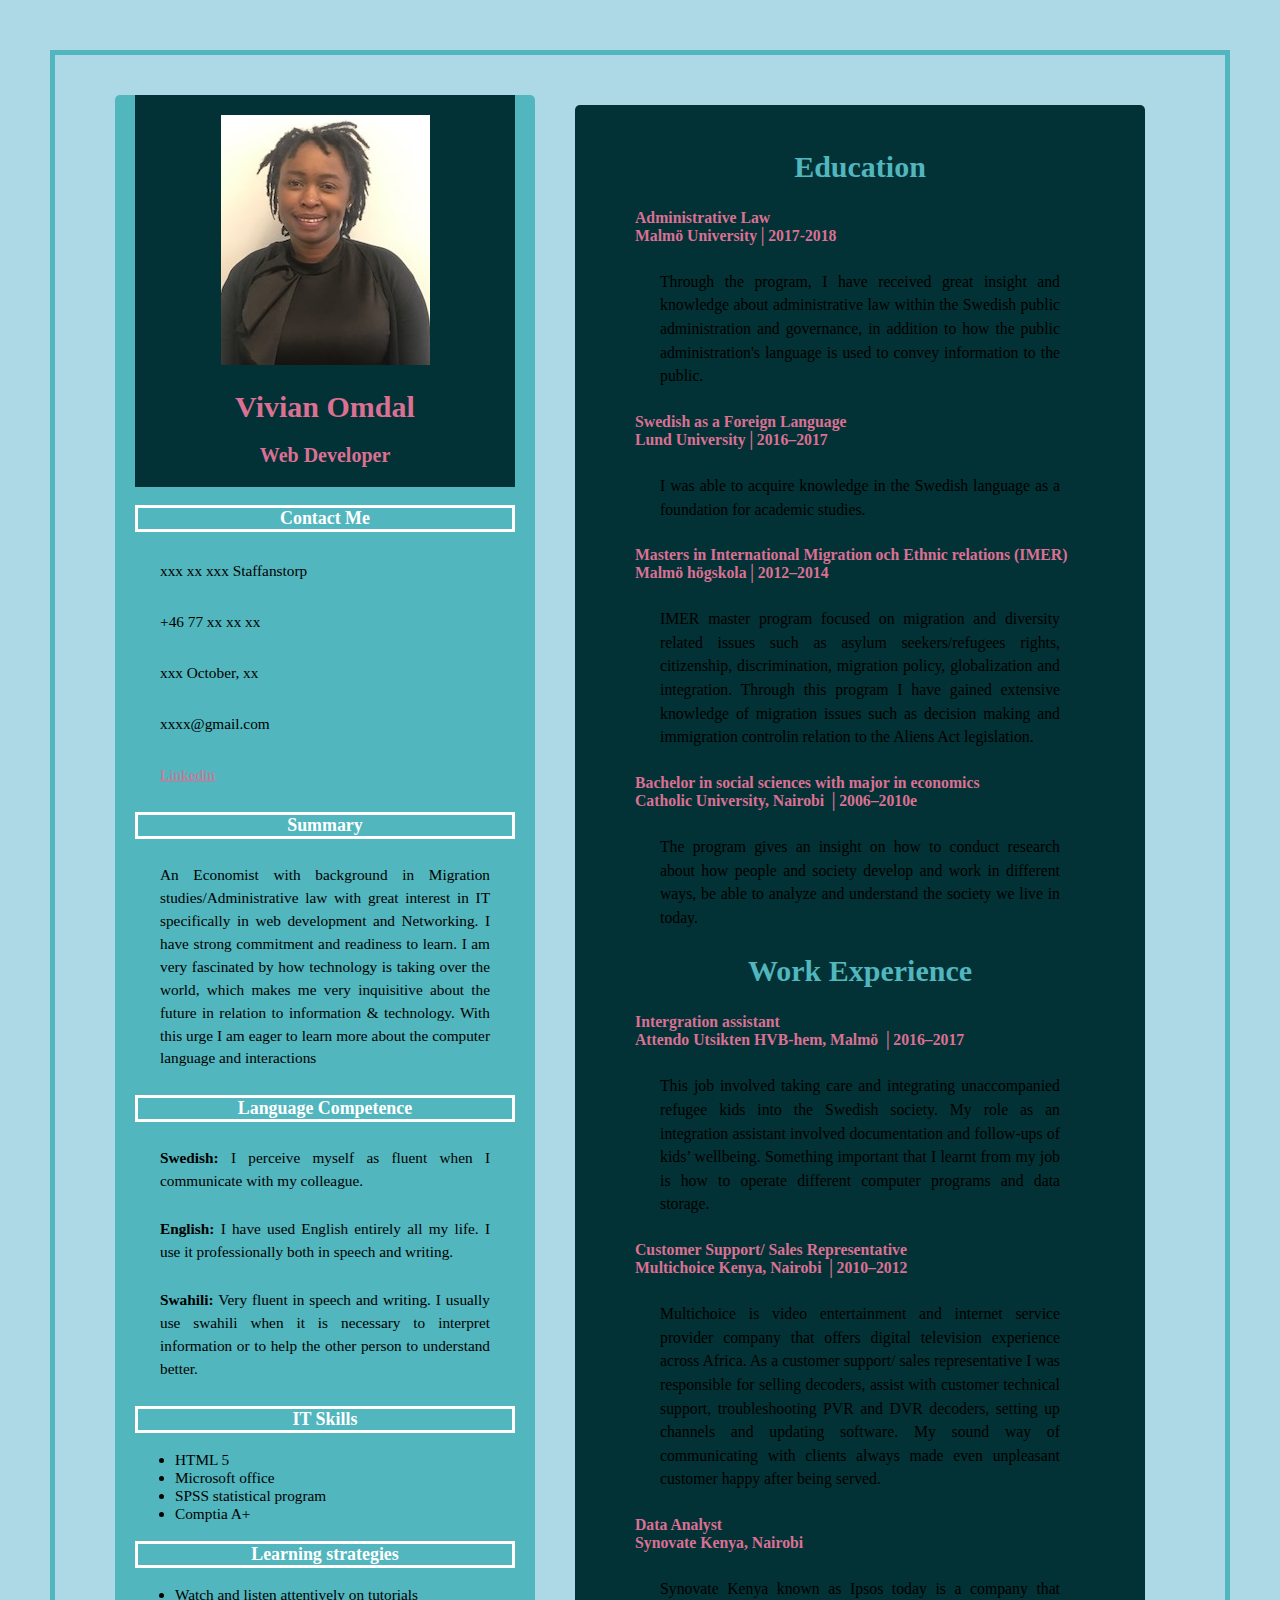
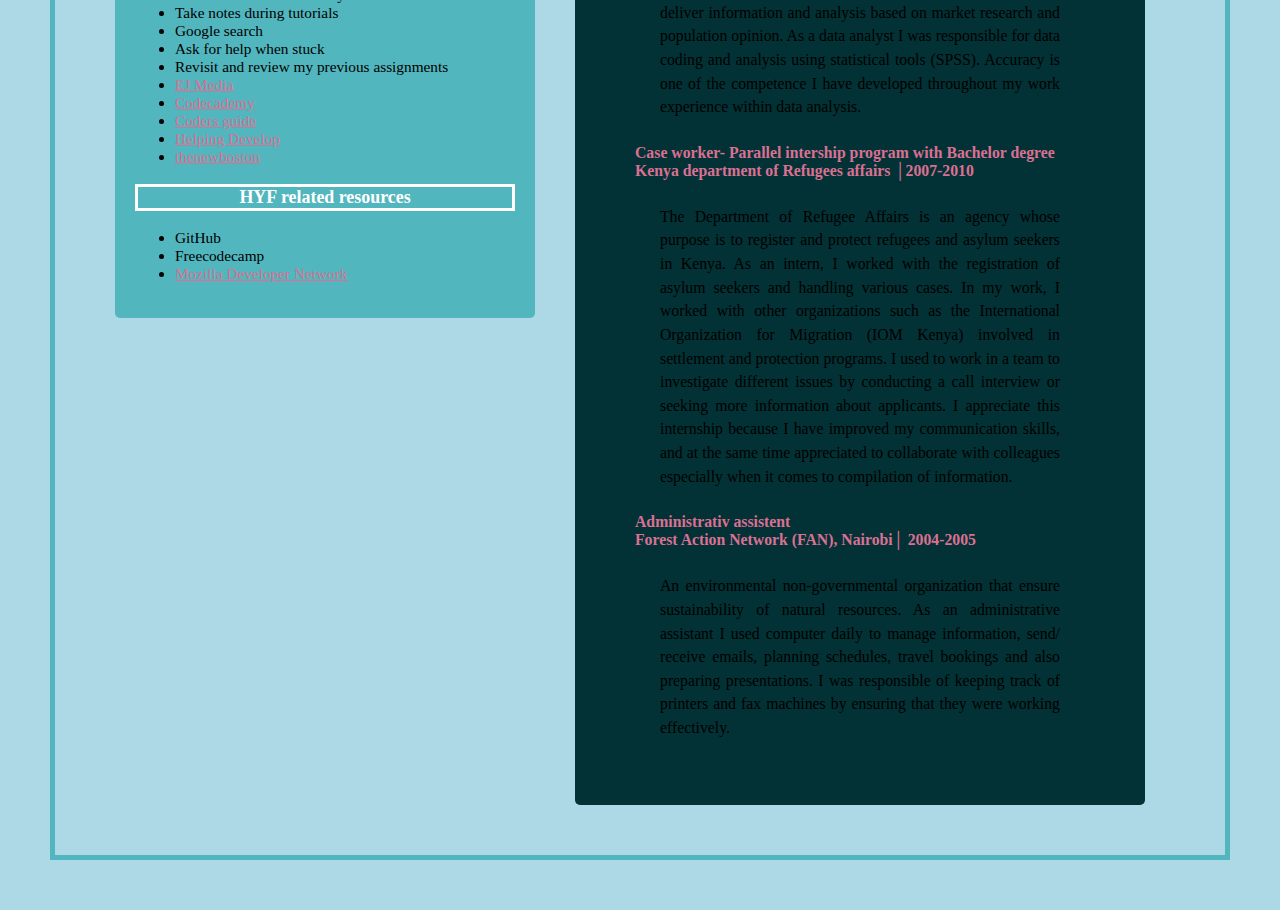
<file: week1/index.html>
<!doctype html>
<html>
<head>
    <title>Resume</title>
<link href="style.css" rel="stylesheet"/>
<link href="http://code.ionicframework.com/ionicons/2.0.1/css/ionicons.min.css" rel="stylesheet"/>
</head>
<body>
    <div class="sideleft">  
<header>
        <img src="vivian.JPG" width="209" height="250" alt="my pic"/>
    <h1>Vivian Omdal</h1>
    <h4>Web Developer</h4>
</header> 
<section id="Contacts">
    <h3 class="block" >Contact Me</h3>
        <p><i class="ion-ios-home" style="font-size:24px;"></i>  xxx xx xxx Staffanstorp</p>
        <p> <i class="ion-ios-telephone" style="font-size:24px;"></i>  +46 77 xx xx xx</p>
        <p><i class="ion-calendar" style="font-size:24px;"></i> xxx October, xx</p>
        <p> <i class="ion-email"style="font-size:24px;"></i> xxxx@gmail.com </p>
        <p><i class="ion-social-linkedin"style="font-size:24px;"></i><a href="https://www.linkedin.com/in/vivian-lala-omdal-7a4a8328/" target="_blank">  Linkedin</a> </p>
</section>
            <h3>Summary</h3>
        <p>An Economist with background in Migration studies/Administrative law with great
             interest in IT specifically in web development and Networking. I have strong commitment
              and readiness to learn. I am very fascinated by how technology is taking over the world,
               which makes me very inquisitive about the future in relation to information & technology.
                With this urge I am eager to learn more about the computer language and interactions </p>
    <h3 class="block" >Language Competence</h3>
        <p><b>Swedish:</b> I perceive myself as fluent when I communicate with my colleague. </p>
        <p><b>English:</b> I have used English entirely all my life. I use it professionally both in speech and writing.</p>
        <p><b>Swahili:</b> Very fluent in speech and writing. I usually use swahili when it is
             necessary to interpret information or to help the other person to understand better. </p>
    <h3>IT Skills</h3>
        <ul>
            <li>HTML 5</li>
            <li>Microsoft office</li>
            <li>SPSS statistical program</li>
            <li>Comptia A+</li>
        </ul>
    
    <h3 >Learning strategies</h3>
            <ul>
                <li>Watch and listen attentively on tutorials</li>
                <li>Take notes during tutorials</li>
                <li>Google search</li>
                <li>Ask for help when stuck</li>
                <li>Revisit and review my previous assignments</li>
                <li> <a href="https://www.youtube.com/channel/UC-JQzTHQrVA8j-tamvy66fw" target="_blank">EJ Media</a></li>
                <li><a href="https://www.codecademy.com/" target="_blank">Codecademy</a></li>
                <li><a href="https://www.youtube.com/user/CodersGuide" target="_blank">Coders guide</a></li>
                <li><a href="https://www.youtube.com/user/TheHelpingDevelop" target="_blank">Helping Develop</a></li>
                <li><a href="https://www.youtube.com/playlist?list=PL081AC329706B2953" target="_blank">thenewboston</a></li>
            </ul>
    <h3>HYF related resources</h3>
            <ul>
                <li>GitHub</li>
                <li> Freecodecamp </li>
                <li><a href="https://developer.mozilla.org/en-US/docs/Learn/HTML" target"_blank"> Mozilla Developer Network </a></li>   
            </ul>   
    </div>   
        <div class="main-content">
<section id="Education" >
    <h2>Education</h2>
    <h4>Administrative Law </h4>
    <h4>Malmö University│2017-2018</h4>
        <p>  Through the program, I have received great insight and knowledge about administrative law
             within the Swedish public administration and governance, in addition to how the public administration's 
             language is used to convey information to the public.</p>
    <h4>Swedish as a Foreign Language  </h4>
    <h4>Lund University│2016–2017</h4>
        <p>I was able to acquire knowledge in the Swedish language as a foundation for academic studies.</p>
    <h4>Masters in International Migration och Ethnic relations (IMER) </h4>
    <h4>Malmö högskola│2012–2014</h4>
        <p>IMER master program focused on migration and diversity
             related issues such as asylum seekers/refugees rights, citizenship, discrimination, migration policy, 
             globalization and integration. Through this program I have gained extensive knowledge
              of migration issues such as decision making and immigration controlin relation to the Aliens Act legislation.</p>
    <h4>Bachelor in social sciences with major in economics </h4>
    <h4>Catholic University, Nairobi │2006–2010e</h4>
        <p>The program gives an insight on how to conduct research about how people and society develop and
             work in different ways, be able to analyze and understand the society we live in today.</p>
<section id="Work Experiencet">  
    <h2>Work Experience</h2>
    <h4>Intergration assistant</h4>
    <h4>Attendo Utsikten HVB-hem, Malmö │2016–2017</h4>
        <p>This job involved taking care and integrating unaccompanied
            refugee kids into the Swedish society. My role as an integration
            assistant involved documentation and follow-ups of kids’ wellbeing.
            Something important that I learnt from my job is how to
            operate different computer programs and data storage.</p>
    <h4>Customer Support/ Sales Representative</h4>
    <h4>Multichoice Kenya, Nairobi │2010–2012 </h4>
        <p>Multichoice is video entertainment and internet service
            provider company that offers digital television experience
            across Africa. As a customer support/ sales representative I
            was responsible for selling decoders, assist with customer
            technical support, troubleshooting PVR and DVR decoders,
            setting up channels and updating software. My sound way of
            communicating with clients always made even unpleasant
            customer happy after being served. </p>
    <h4>Data  Analyst</h4>
    <h4>Synovate Kenya, Nairobi</h4>
        <p>Synovate Kenya known as Ipsos today is a company that deliver
            information and analysis based on market research and
            population opinion. As a data analyst I was responsible for data
            coding and analysis using statistical tools (SPSS). Accuracy is
            one of the competence I have developed throughout my work
            experience within data analysis. </p>
    <h4>Case worker- Parallel intership program with Bachelor degree</h4>
    <h4>Kenya department of Refugees affairs │2007-2010 </h4>
        <p>The Department of Refugee Affairs is an agency whose purpose is to register and protect refugees and 
            asylum seekers in Kenya. As an intern, I worked with the registration of asylum seekers and handling
             various cases. In my work, I worked with other organizations such as the International Organization for 
             Migration (IOM Kenya) involved in settlement and protection programs. I used to work in a team to investigate
              different issues by conducting a call interview or seeking more information about applicants. I appreciate this 
              internship because I have improved my communication skills, and at the same time appreciated to collaborate with
               colleagues especially when it comes to compilation of information. </p>
    <h4>Administrativ assistent</h4>
    <h4>Forest Action Network (FAN), Nairobi│ 2004-2005</h4>
        <p>An environmental non-governmental organization that ensure
            sustainability of natural resources. As an administrative
            assistant I used computer daily to manage information, send/
            receive emails, planning schedules, travel bookings and also
            preparing presentations. I was responsible of keeping track of
            printers and fax machines by ensuring that they were working
            effectively.</p>
</section>
</div>
</body>
</head>
</html>
</file>
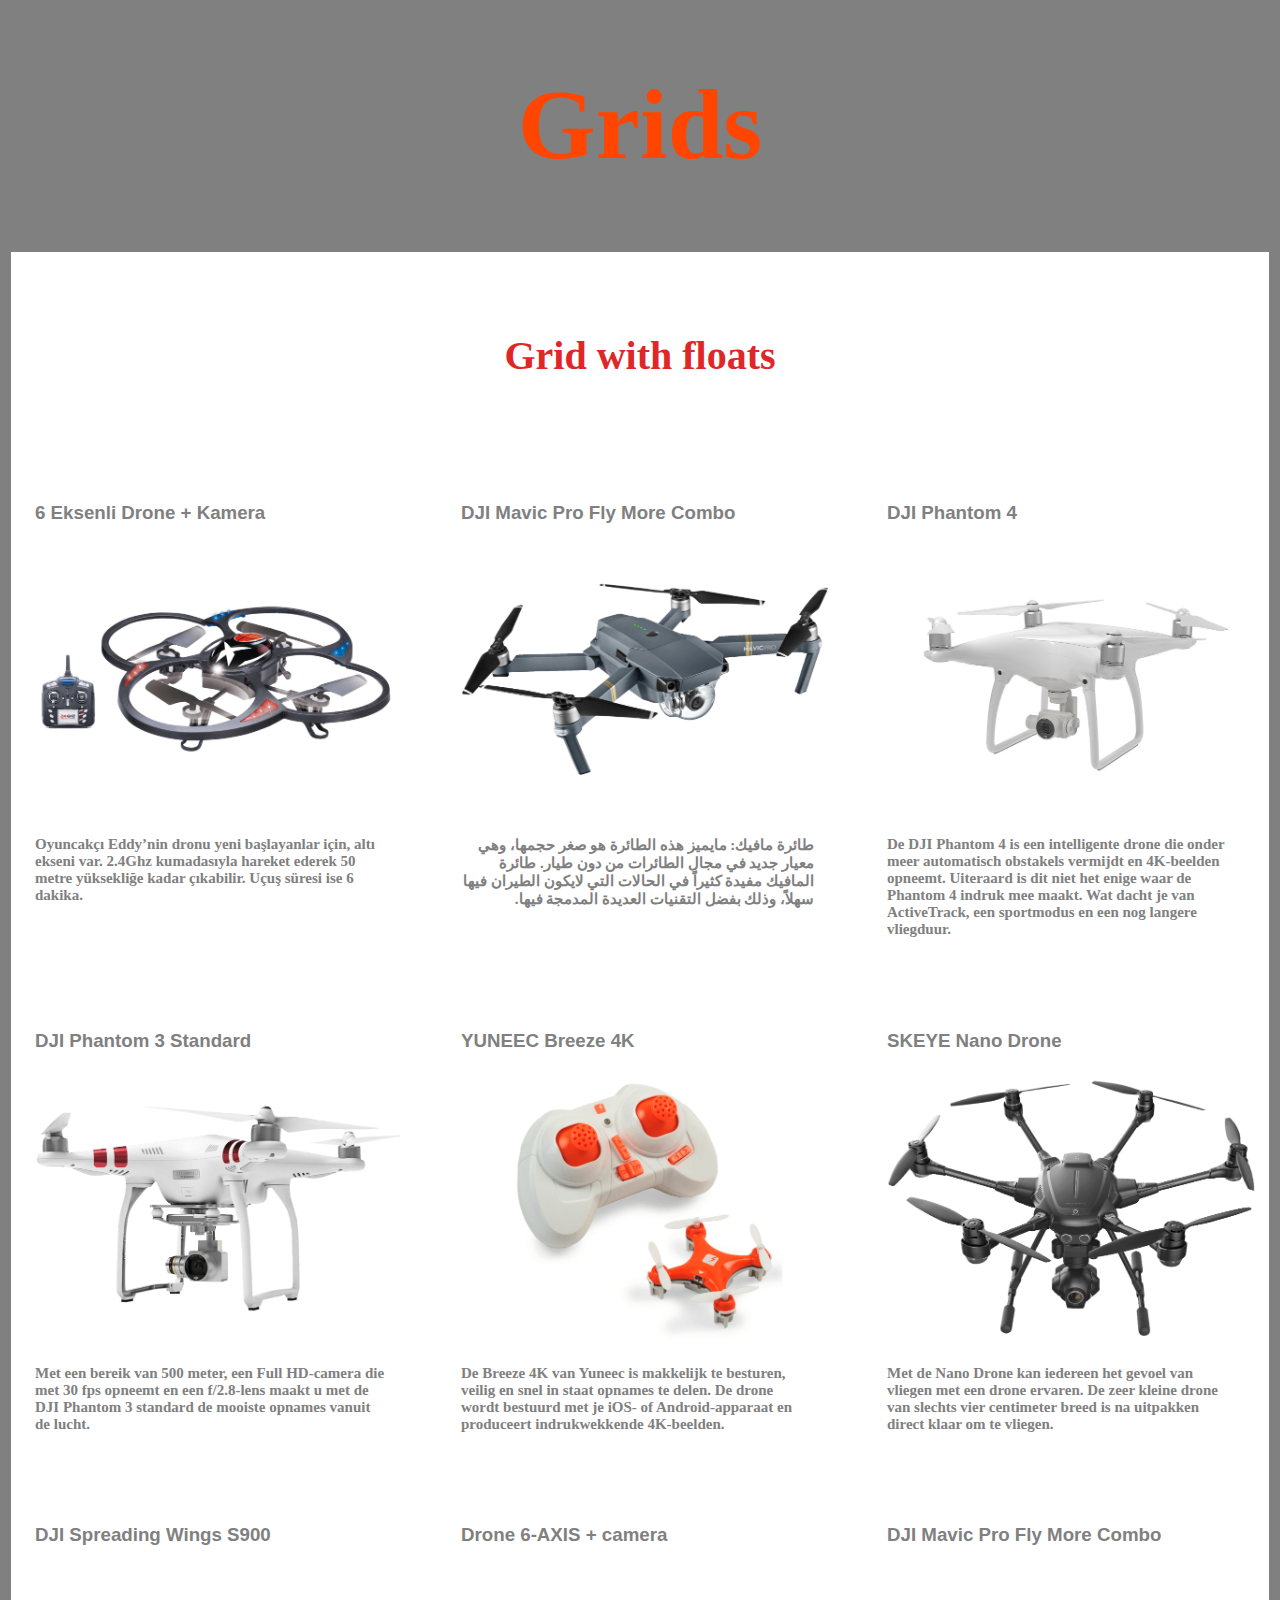
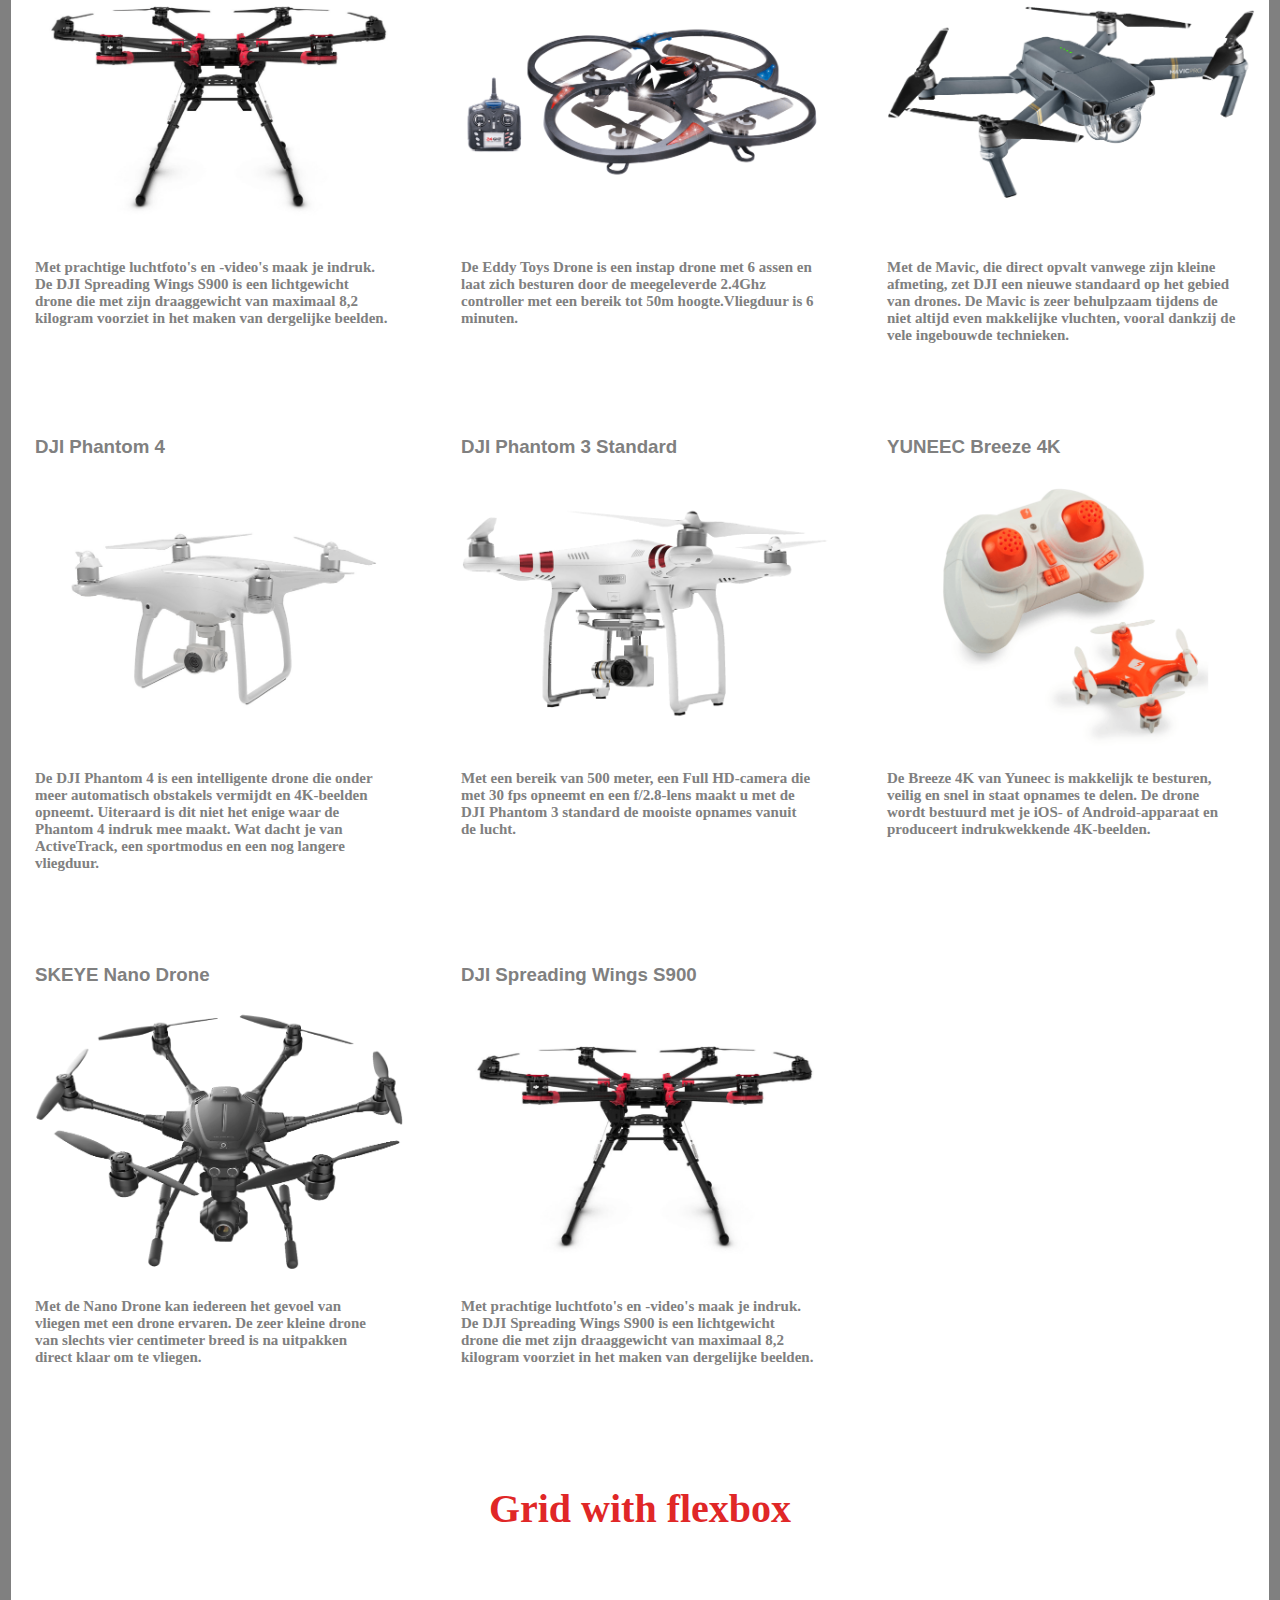
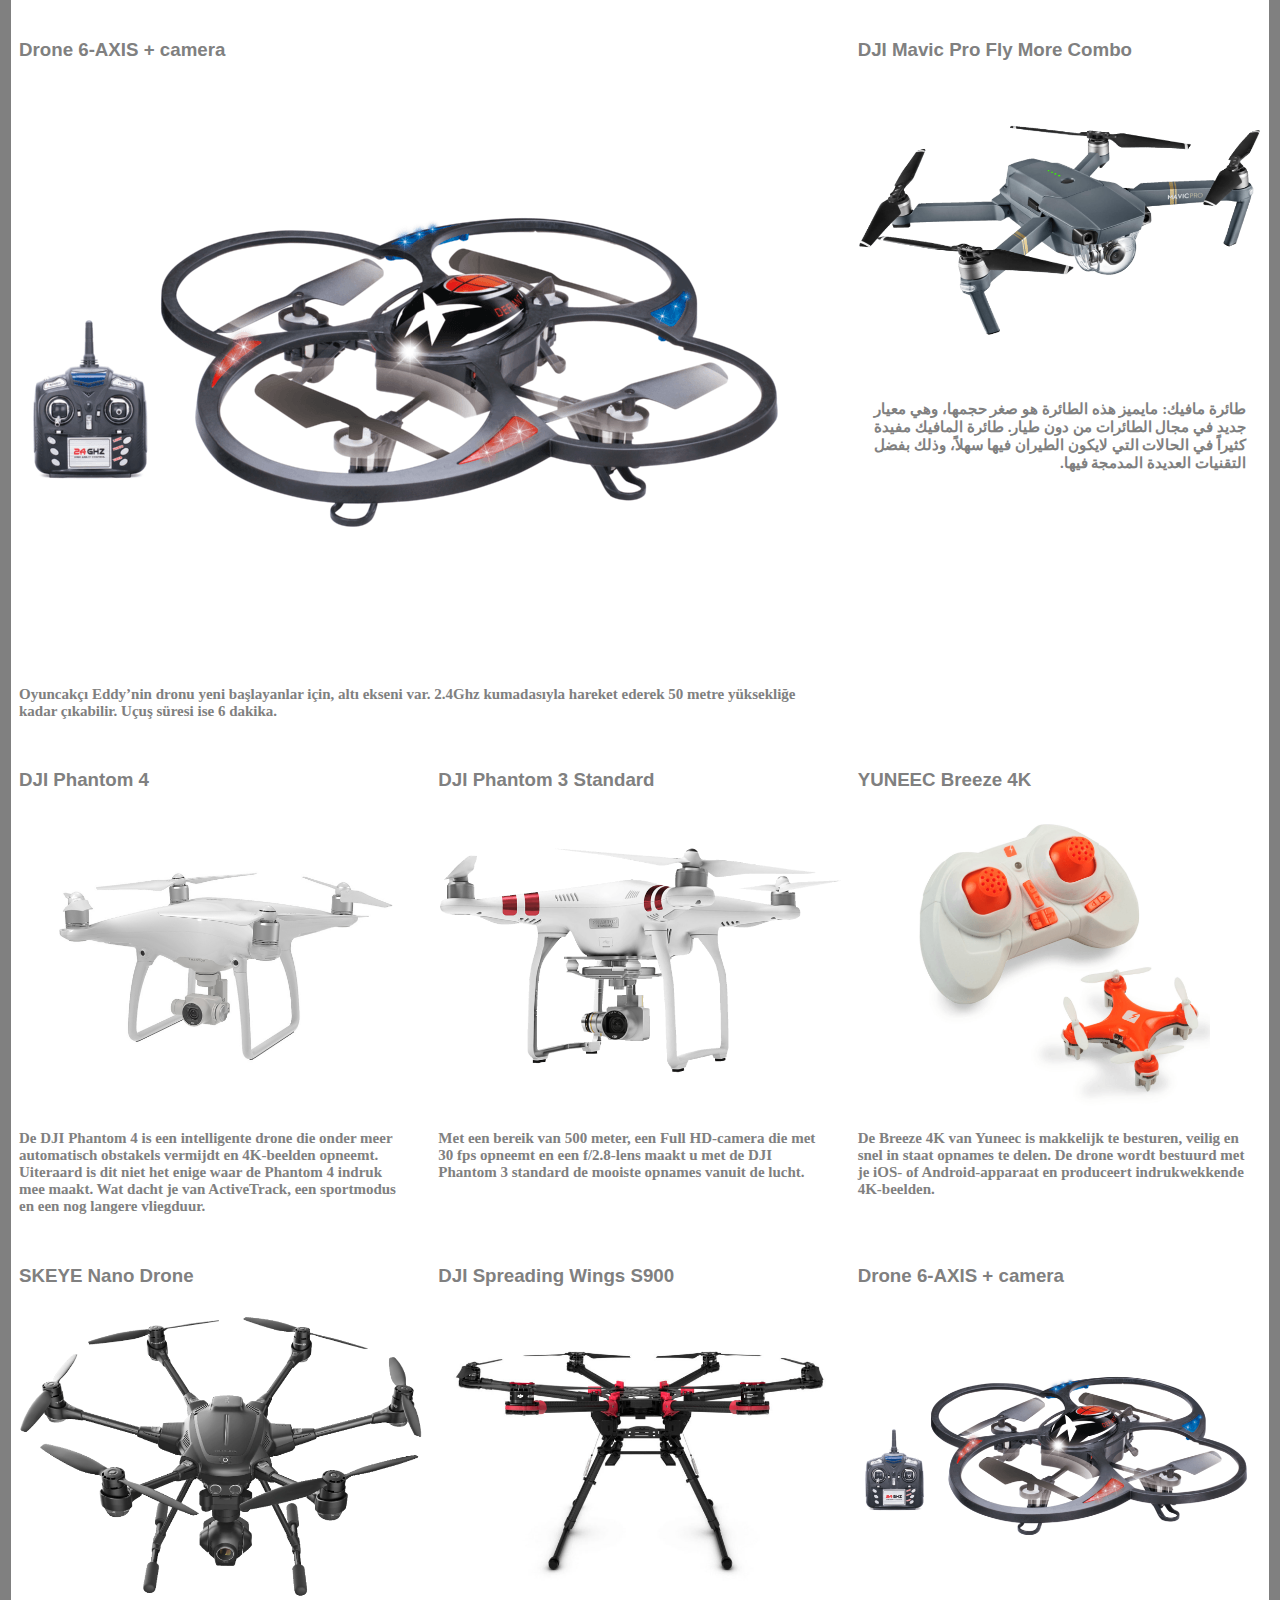
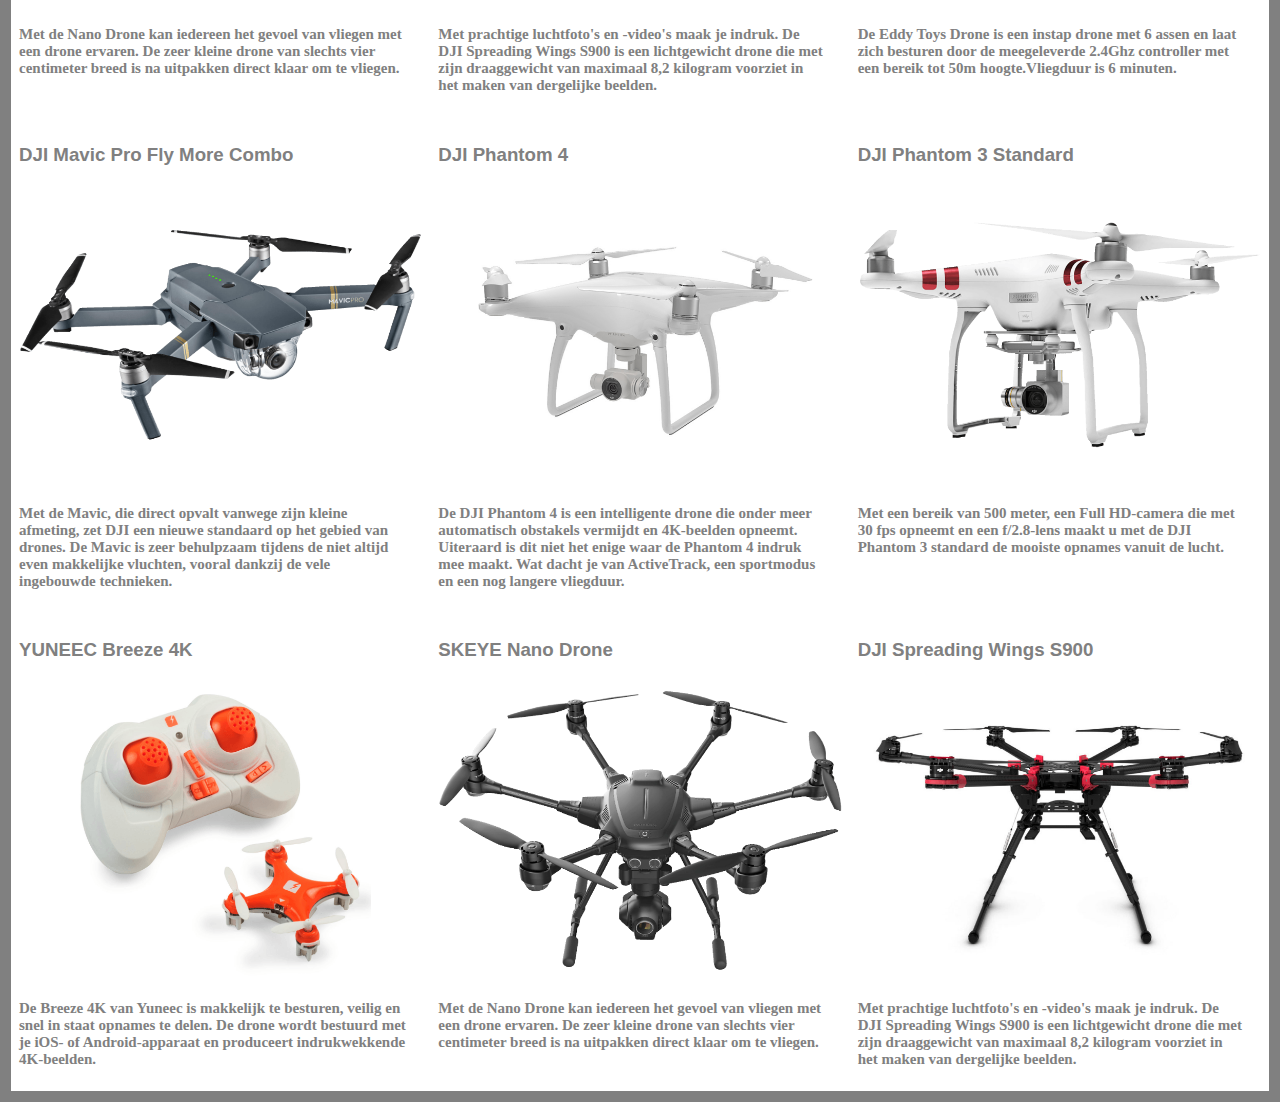
<file: week2/index.html>
<!doctype html>
<html>
    <head>
        <meta charset="utf-8">
        <meta name="viewport" content="width=device-width, initial-scale=1.0">
        <title>Grids</title>
        <link rel="stylesheet" href="style.css">
    </head>
    <body>
        <header>
            <h1>Grids</h1>
        </header>
        <main>
            <section>
                <h2>Grid with floats</h2>
                <ul id="grid-floats">
                    <li class="grid-item">
                        <h3>6 Eksenli Drone + Kamera</h3>
                        <img src="images/drone1.png">
                        <p>Oyuncakçı Eddy’nin dronu yeni başlayanlar için, altı ekseni var. 2.4Ghz kumadasıyla hareket ederek 50 metre yüksekliğe kadar çıkabilir. Uçuş süresi ise 6 dakika.</p>
                    </li>
                    <li class="grid-item">
                        <h3>DJI Mavic Pro Fly More Combo</h3>
                        <img src="images/drone2.png">
                         <p dir="rtl">طائرة مافيك: مايميز هذه الطائرة هو صغر حجمها، وهي معيار جديد في مجال الطائرات من دون طيار. طائرة المافيك مفيدة كثيراً في الحالات التي لايكون الطيران فيها سهلاً، وذلك بفضل التقنيات العديدة المدمجة فيها.</p>
                    </li>
                    <li class="grid-item">
                        <h3>DJI Phantom 4</h3>
                        <img src="images/drone3.png">
                        <p>De DJI Phantom 4 is een intelligente drone die onder meer automatisch obstakels vermijdt en 4K-beelden opneemt. Uiteraard is dit niet het enige waar de Phantom 4 indruk mee maakt. Wat dacht je van ActiveTrack, een sportmodus en een nog langere vliegduur.</p>
                    </li>
                    <li class="grid-item">
                        <h3>DJI Phantom 3 Standard</h3>
                        <img src="images/drone4.png">
                        <p>Met een bereik van 500 meter, een Full HD-camera die met 30 fps opneemt en een f/2.8-lens maakt u met de DJI Phantom 3 standard de mooiste opnames vanuit de lucht.</p>
                    </li>
                    <li class="grid-item">
                        <h3>YUNEEC Breeze 4K</h3>
                        <img src="images/drone5.png">
                        <p>De Breeze 4K van Yuneec is makkelijk te besturen, veilig en snel in staat opnames te delen. De drone wordt bestuurd met je iOS- of Android-apparaat en produceert indrukwekkende 4K-beelden.</p>
                    </li>
                    <li class="grid-item">
                        <h3>SKEYE Nano Drone</h3>
                        <img src="images/drone6.png">
                        <p>Met de Nano Drone kan iedereen het gevoel van vliegen met een drone ervaren. De zeer kleine drone van slechts vier centimeter breed is na uitpakken direct klaar om te vliegen.</p>
                    </li>
                    <li class="grid-item">
                        <h3>DJI Spreading Wings S900</h3>
                        <img src="images/drone7.png">
                        <p>Met prachtige luchtfoto's en -video's maak je indruk. De DJI Spreading Wings S900 is een lichtgewicht drone die met zijn draaggewicht van maximaal 8,2 kilogram voorziet in het maken van dergelijke beelden.</p>
                    </li>
                    <li class="grid-item">
                        <h3>Drone 6-AXIS + camera</h3>
                        <img src="images/drone1.png">
                        <p>De Eddy Toys Drone is een instap drone met 6 assen en laat zich besturen door de meegeleverde 2.4Ghz controller met een bereik tot 50m hoogte.Vliegduur is 6 minuten.</p>
                    </li>
                    <li class="grid-item">
                        <h3>DJI Mavic Pro Fly More Combo</h3>
                        <img src="images/drone2.png">
                        <p>Met de Mavic, die direct opvalt vanwege zijn kleine afmeting, zet DJI een nieuwe standaard op het gebied van drones. De Mavic is zeer behulpzaam tijdens de niet altijd even makkelijke vluchten, vooral dankzij de vele ingebouwde technieken.</p>
                    </li>
                    <li class="grid-item">
                        <h3>DJI Phantom 4</h3>
                        <img src="images/drone3.png">
                        <p>De DJI Phantom 4 is een intelligente drone die onder meer automatisch obstakels vermijdt en 4K-beelden opneemt. Uiteraard is dit niet het enige waar de Phantom 4 indruk mee maakt. Wat dacht je van ActiveTrack, een sportmodus en een nog langere vliegduur.</p>
                    </li>
                    <li class="grid-item">
                        <h3>DJI Phantom 3 Standard</h3>
                        <img src="images/drone4.png">
                        <p>Met een bereik van 500 meter, een Full HD-camera die met 30 fps opneemt en een f/2.8-lens maakt u met de DJI Phantom 3 standard de mooiste opnames vanuit de lucht.</p>
                    </li>
                    <li class="grid-item">
                        <h3>YUNEEC Breeze 4K</h3>
                        <img src="images/drone5.png">
                        <p>De Breeze 4K van Yuneec is makkelijk te besturen, veilig en snel in staat opnames te delen. De drone wordt bestuurd met je iOS- of Android-apparaat en produceert indrukwekkende 4K-beelden.</p>
                    </li>
                    <li class="grid-item">
                        <h3>SKEYE Nano Drone</h3>
                        <img src="images/drone6.png">
                        <p>Met de Nano Drone kan iedereen het gevoel van vliegen met een drone ervaren. De zeer kleine drone van slechts vier centimeter breed is na uitpakken direct klaar om te vliegen.</p>
                    </li>
                    <li class="grid-item">
                        <h3>DJI Spreading Wings S900</h3>
                        <img src="images/drone7.png">
                        <p>Met prachtige luchtfoto's en -video's maak je indruk. De DJI Spreading Wings S900 is een lichtgewicht drone die met zijn draaggewicht van maximaal 8,2 kilogram voorziet in het maken van dergelijke beelden.</p>
                    </li>
                </ul>
                
            </section>
            <section>
                <h2>Grid with flexbox</h2>
                <ul id="grid-flex">
                    <li class="grid-item">
                        <h3>Drone 6-AXIS + camera</h3>
                        <img src="images/drone1.png">
                        <p>Oyuncakçı Eddy’nin dronu yeni başlayanlar için, altı ekseni var. 2.4Ghz kumadasıyla hareket ederek 50 metre yüksekliğe kadar çıkabilir. Uçuş süresi ise 6 dakika.</p>
                    </li>
                    <li class="grid-item">
                        <h3>DJI Mavic Pro Fly More Combo</h3>
                        <img src="images/drone2.png">
                         <p dir="rtl">طائرة مافيك: مايميز هذه الطائرة هو صغر حجمها، وهي معيار جديد في مجال الطائرات من دون طيار. طائرة المافيك مفيدة كثيراً في الحالات التي لايكون الطيران فيها سهلاً، وذلك بفضل التقنيات العديدة المدمجة فيها.</p>
                    </li>
                    <li class="grid-item">
                        <h3>DJI Phantom 4</h3>
                        <img src="images/drone3.png">
                        <p>De DJI Phantom 4 is een intelligente drone die onder meer automatisch obstakels vermijdt en 4K-beelden opneemt. Uiteraard is dit niet het enige waar de Phantom 4 indruk mee maakt. Wat dacht je van ActiveTrack, een sportmodus en een nog langere vliegduur.</p>
                    </li>
                    <li class="grid-item">
                        <h3>DJI Phantom 3 Standard</h3>
                        <img src="images/drone4.png">
                        <p>Met een bereik van 500 meter, een Full HD-camera die met 30 fps opneemt en een f/2.8-lens maakt u met de DJI Phantom 3 standard de mooiste opnames vanuit de lucht.</p>
                    </li>
                    <li class="grid-item">
                        <h3>YUNEEC Breeze 4K</h3>
                        <img src="images/drone5.png">
                        <p>De Breeze 4K van Yuneec is makkelijk te besturen, veilig en snel in staat opnames te delen. De drone wordt bestuurd met je iOS- of Android-apparaat en produceert indrukwekkende 4K-beelden.</p>
                    </li>
                    <li class="grid-item">
                        <h3>SKEYE Nano Drone</h3>
                        <img src="images/drone6.png">
                        <p>Met de Nano Drone kan iedereen het gevoel van vliegen met een drone ervaren. De zeer kleine drone van slechts vier centimeter breed is na uitpakken direct klaar om te vliegen.</p>
                    </li>
                    <li class="grid-item">
                        <h3>DJI Spreading Wings S900</h3>
                        <img src="images/drone7.png">
                        <p>Met prachtige luchtfoto's en -video's maak je indruk. De DJI Spreading Wings S900 is een lichtgewicht drone die met zijn draaggewicht van maximaal 8,2 kilogram voorziet in het maken van dergelijke beelden.</p>
                    </li>
                    <li class="grid-item">
                        <h3>Drone 6-AXIS + camera</h3>
                        <img src="images/drone1.png">
                        <p>De Eddy Toys Drone is een instap drone met 6 assen en laat zich besturen door de meegeleverde 2.4Ghz controller met een bereik tot 50m hoogte.Vliegduur is 6 minuten.</p>
                    </li>
                    <li class="grid-item">
                        <h3>DJI Mavic Pro Fly More Combo</h3>
                        <img src="images/drone2.png">
                        <p>Met de Mavic, die direct opvalt vanwege zijn kleine afmeting, zet DJI een nieuwe standaard op het gebied van drones. De Mavic is zeer behulpzaam tijdens de niet altijd even makkelijke vluchten, vooral dankzij de vele ingebouwde technieken.</p>
                    </li>
                    <li class="grid-item">
                        <h3>DJI Phantom 4</h3>
                        <img src="images/drone3.png">
                        <p>De DJI Phantom 4 is een intelligente drone die onder meer automatisch obstakels vermijdt en 4K-beelden opneemt. Uiteraard is dit niet het enige waar de Phantom 4 indruk mee maakt. Wat dacht je van ActiveTrack, een sportmodus en een nog langere vliegduur.</p>
                    </li>
                    <li class="grid-item">
                        <h3>DJI Phantom 3 Standard</h3>
                        <img src="images/drone4.png">
                        <p>Met een bereik van 500 meter, een Full HD-camera die met 30 fps opneemt en een f/2.8-lens maakt u met de DJI Phantom 3 standard de mooiste opnames vanuit de lucht.</p>
                    </li>
                    <li class="grid-item">
                        <h3>YUNEEC Breeze 4K</h3>
                        <img src="images/drone5.png">
                        <p>De Breeze 4K van Yuneec is makkelijk te besturen, veilig en snel in staat opnames te delen. De drone wordt bestuurd met je iOS- of Android-apparaat en produceert indrukwekkende 4K-beelden.</p>
                    </li>
                    <li class="grid-item">
                        <h3>SKEYE Nano Drone</h3>
                        <img src="images/drone6.png">
                        <p>Met de Nano Drone kan iedereen het gevoel van vliegen met een drone ervaren. De zeer kleine drone van slechts vier centimeter breed is na uitpakken direct klaar om te vliegen.</p>
                    </li>
                    <li class="grid-item">
                        <h3>DJI Spreading Wings S900</h3>
                        <img src="images/drone7.png">
                        <p>Met prachtige luchtfoto's en -video's maak je indruk. De DJI Spreading Wings S900 is een lichtgewicht drone die met zijn draaggewicht van maximaal 8,2 kilogram voorziet in het maken van dergelijke beelden.</p>
                    </li>
                </ul>
            </section>
        </main>
    </body>
</html>
</file>
<file: week1/style.css>
body{
    background-color:lightblue;
    margin: 50px ;
    padding:40px;
    font-size: 15px;
    border-style: solid;
    border-width: 5px;
    border-color: #51b6bd;
}
header{
    background:rgb(2, 50, 53) ;
    padding-top: 20px;
    padding-bottom: 20px;
    text-align: center;
    font-family: cursive;
    font-size: 20px;
    height: 30%;
}
.main-content{
    background: rgb(2, 50, 53) ;
    margin-left:480px;
    margin-right:40px;
    margin-top: 10px;
    margin-bottom:10px;
    border-radius:5px;
    padding-right:60px;
    padding-left:60px;
    padding-top: 20px;
    padding-bottom: 40px;
    font-size: 105%;
    font-family: cursive;
    height:200% ;
}
.sideleft{
    background: #51b6bd ;
    margin-right:20px;
    margin-left: 20px;
    margin-top: 0px;
    margin-bottom: 10px;
    border-radius: 5px;
    padding-right: 20px;
    padding-left: 20px;
    padding-bottom:20px; 
    font-size: 102%;
    float: left;
    width:380px;
    height:200% ;
}
.avatar{
width:150px;
margin:0 auto;
height:160px;
background: #ffffff
}
h1{
    font-family: cursive;
    font-size: 30px;
    text-align: center;
    color: palevioletred;
}
h2{
    font-family: cursive;
    font-size: 30px;
    text-align: center;
    color: #51b6bd ;
}
h3{
    font-family: cursive;
    text-align: center;
    color: #ffffff ;
    border:solid;
    padding-left: 40px;
    padding-right: 40px;
}
h4{
    padding-left: 20 px;
    margin: 0px;
    color: palevioletred;
}
p{
    text-align: justify;
    margin: 25px;
    font-family: Garamond; 
    line-height: 1.5em;
}
.list{
   background:  rgb(2, 50, 53) ;
    font-family: Garamond;
    color: white;
}
a{
    color:palevioletred;
}
</file>
<file: week2/style.css>
*{ 
    box-sizing: border-box;
}
body{
    background-color:grey ;
    color:gray;
    line-height: 1,5;
    font-family: 'Segoe UI', Tahoma, Geneva, Verdana, sans-serif;
    font-weight:bold;
    
}
main{
    background-color: white;
    margin-right: 0;
    margin-left: 0px;
    border-style: solid;
}
header{
    text-align: center;
    font-family: cursive;
    color: orangered;
    font-size: 50px;
    font-weight: bolder;
}
h2 {
    text-align: center;
    font-family: cursive;
    color: rgb(224, 39, 39);
    font-size: 40px;
    margin: 2em 0;
}
img {
    max-width: 100%;
    height: auto; 
}
ul{
    list-style: none;
    padding:0;
}
p{
    font-family: cursive;
    font-size: 15px;
    padding: 0px;
    margin-right: 5px;
    margin-right:15px;
}
#grid-floats{
    display:grid;
    max-width: 1170px;
    height:100%;
    grid-template-columns:1fr 1fr 1fr;
    margin-left: 0 auto;
    margin-right: 0 auto; 
    grid-gap: 10px;
}
#grid-flex{
    display: flex;
   flex-wrap: wrap;
    margin:auto;
}
#grid-floats> .grid-item {
    width: 400px;
    padding: 1em;
    text-justify:inter-cluster;
}  
  .grid-item {
    width: calc(50% - 1em);
    margin: 0.5em;
  }
  .grid-item:nth-child(1) {
    width: calc(100% - 1em);
    margin: 0.5em;
  }
  #grid-flex:after {
    content: "";
    display: table;
    clear: both;
  }
  
  #grid-flex .grid-item {
    float: left;
  }
  #grid-flex .grid-item:nth-child(2n) {
    clear: left;
  }
  #grid-flex {
    display: flex;
    flex-wrap: wrap;
  }
  @media screen  and ( min-width: 320) {
    
}
  @media screen and (min-width: 600px) {
    .grid-item {
      width: calc(100% / 3 - 1em);
    }
    .grid-item:nth-child(1) {
      width: calc((100% / 3) * 2 - 1em);
    }
    #grid-flex .grid-item:nth-child(2n) {
      clear: none;
    }
    #grid-flex .grid-item:nth-child(3n) {
      clear: left;
    }
}
@media screen  and ( min-width: 1170){
    
    }
</file>
